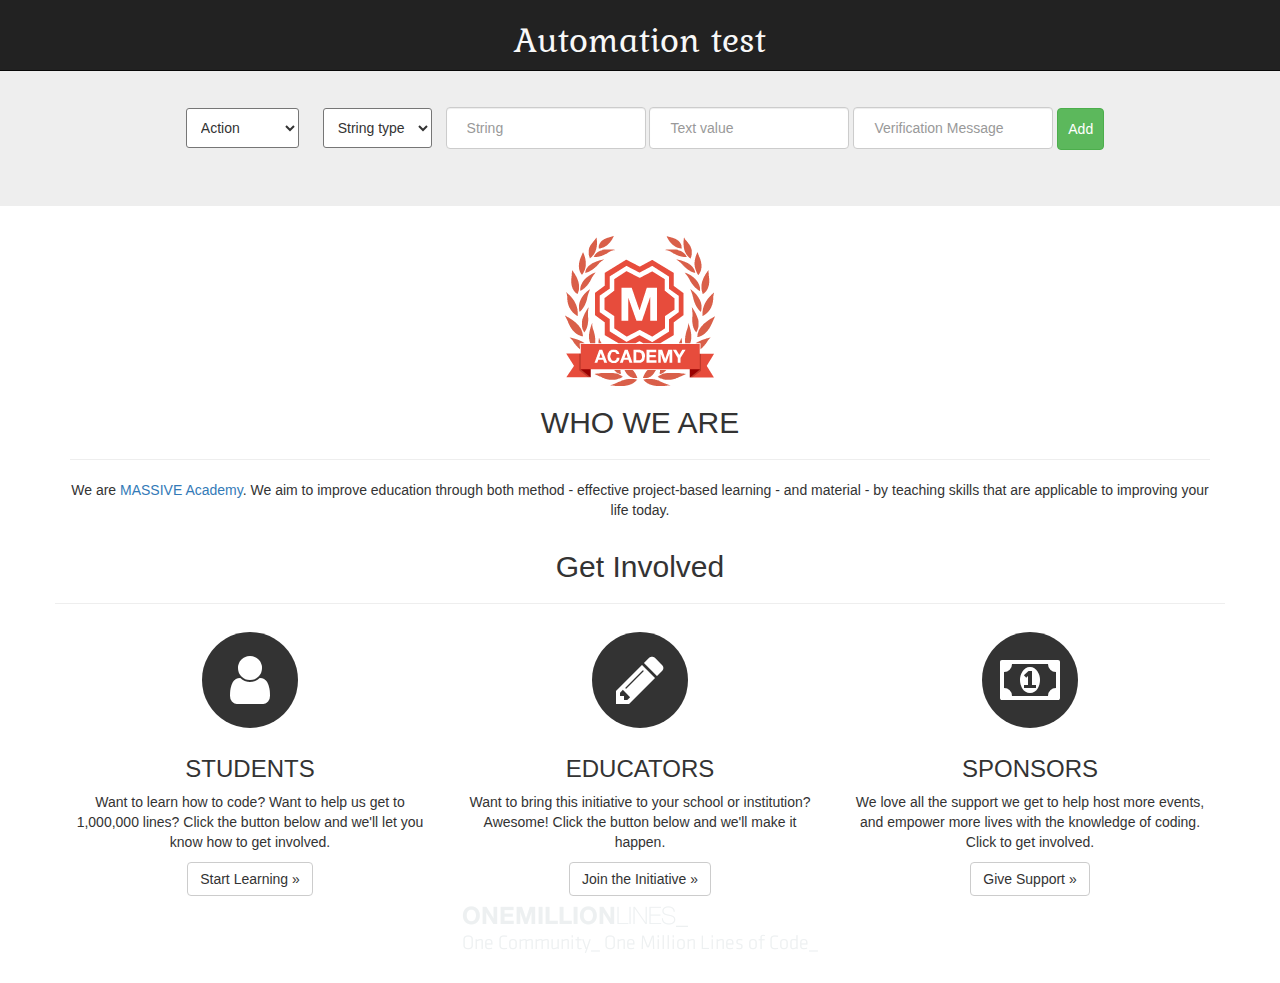
<file: Automation.html>
<!DOCTYPE html>
<html lang="en">
<head>
    <meta charset="utf-8">
    <meta http-equiv="X-UA-Compatible" content="IE=edge">
    <meta name="viewport" content="width=device-width, initial-scale=1">
    <!-- The above 3 meta tags *must* come first in the head; any other head content must come *after* these tags -->

    <title>Automation</title>

    <!--fonts-->
    <link href="https://fonts.googleapis.com/css?family=Arvo" rel="stylesheet">
    <link href="https://fonts.googleapis.com/css?family=Kurale" rel="stylesheet">

    <!--icons-->
    <link rel="stylesheet" href="fonts/font-awesome/css/font-awesome.min.css">

    <!-- Bootstrap core CSS -->
    <link href="css/bootstrap.min.css" rel="stylesheet">

    <!-- Custom styles for this template -->
    <link href="css/automation.css" rel="stylesheet">


</head>

<body>

<div class="navbar navbar-inverse navbar-fixed-top">
    <div class="container">
        <div id="navbar" class="collapse navbar-collapse">
            <ul class="nav navbar-nav">
                <h1>Automation test</h1>
            </ul>
        </div><!--/.nav-collapse -->
    </div>
</div>

<!-- Main jumbotron for a primary marketing message or call to action -->
<div class="jumbotron">
    <div class="container">

        <span><select class="action_of_lists">
        <option>Action</option>
        <option>NavigateTo</option>
        <option>Click</option>
        <option>Text</option>
        </select></span>

        <span><select class="action_of_lists">
        <option>String type</option>
        <option>name</option>
        <option>id</option>
        <option>Xpath</option>
        <option>Link text</option>
        <option>url</option>
        </select></span>

        <span><input type="text" class="form-control" placeholder="String" id="String"></span>
        <span><input type="text" class="form-control" placeholder="Text value" id="Text_value"></span>
        <span><input type="text" class="form-control" placeholder="Verification Message" id="Verification_Message"></span>
        <span><button type="button" class="btn btn-success">Add</button></span>
    </div>

</div>
<div id="who">
    <div class="container homepage">
        <img src="images/academy_brand_med.png" alt="academy_brand_med.png" title="Academy brand logo"/>
        <h2>WHO WE ARE</h2>
        <hr>
        <p>We are <a href="http://www.massiveacademy.us/" target="_blank">MASSIVE Academy</a>. We
            aim to improve education through both method - effective
            project-based learning - and material - by teaching skills that are applicable to improving your life
            today.</p>
    </div>
</div>
<div id="get_involved">
    <div class="container homepage">
        <!-- Example row of columns -->

        <div class="row">
            <h2>Get Involved</h2>
            <hr>
            <div class="col-md-4">
            <span class="fa-stack fa-4x">
              <i class="fa fa-circle fa-stack-2x"></i>
              <i class="fa fa-user fa-stack-1x fa-inverse"></i>
            </span>
                <h3>STUDENTS</h3>
                <p>Want to learn how to code? Want to help us get to 1,000,000 lines? Click the button below and we'll
                    let
                    you know how to get involved.</p>
                <p><a class="btn btn-default" href="#" role="button">Start Learning &raquo;</a></p>
            </div>

            <div class="col-md-4">
            <span class="fa-stack fa-4x">
              <i class="fa fa-circle fa-stack-2x"></i>
              <i class="fa fa-pencil fa-stack-1x fa-inverse"></i>
            </span>

                <h3>EDUCATORS</h3>
                <p>Want to bring this initiative to your school or institution? Awesome! Click the button below and
                    we'll
                    make it happen.</p>
                <p><a class="btn btn-default" href="Automation.html" role="button">Join the Initiative &raquo;</a></p>
            </div>

            <div class="col-md-4">
            <span class="fa-stack fa-4x">
              <i class="fa fa-circle fa-stack-2x"></i>
              <i class="fa fa-money fa-stack-1x fa-inverse"></i>
            </span>
                <h3>SPONSORS</h3>
                <p>We love all the support we get to help host more events, and empower more lives with the knowledge of
                    coding. Click to get involved.</p>
                <p><a class="btn btn-default" href="http://www.google.com" target="_blank" role="button">Give Support
                    &raquo;</a></p>
            </div>

        </div>
    </div> <!-- /container -->
</div>
<footer>
    <div class="container">
        <p><img src="images/one_million_bottom_brand.png" alt="One Million bottom brand"
                title="One Million bottom brand"></p>
    </div>
</footer>

<!-- Bootstrap core JavaScript
================================================== -->
<!-- Placed at the end of the document so the pages load faster -->
<script src="https://ajax.googleapis.com/ajax/libs/jquery/1.11.0/jquery.min.js"></script>
<script src="js/bootstrap.min.js"></script>
</body>
</html>
</file>
<file: css/automation.css>
/* Move down content because we have a fixed navbar that is 50px tall */
body {
    padding-top: 50px;
    padding-bottom: 20px;
}

.navbar h1 {
    color: #f8f8f8;
    font-family: 'Kurale', serif;
}

.navbar .navbar-nav {
    display: inline-block;
    float: none;
}

.navbar .navbar-collapse {
    text-align: center;
}

select.action_of_lists {
    padding: 10px;
    border-radius: 3px;
    margin: 10px;
    background-color: white;
}

option {
    padding: 10px;
    border-radius: 3px;
    margin: 10px;
    background-color: white;
}

.form-control {
    width:200px;
    display: inline-block;
    padding:20px;
}

.btn-success {
    padding:10px;
    display: inline-block;
}


.container {
    text-align: center;
}
</file>
